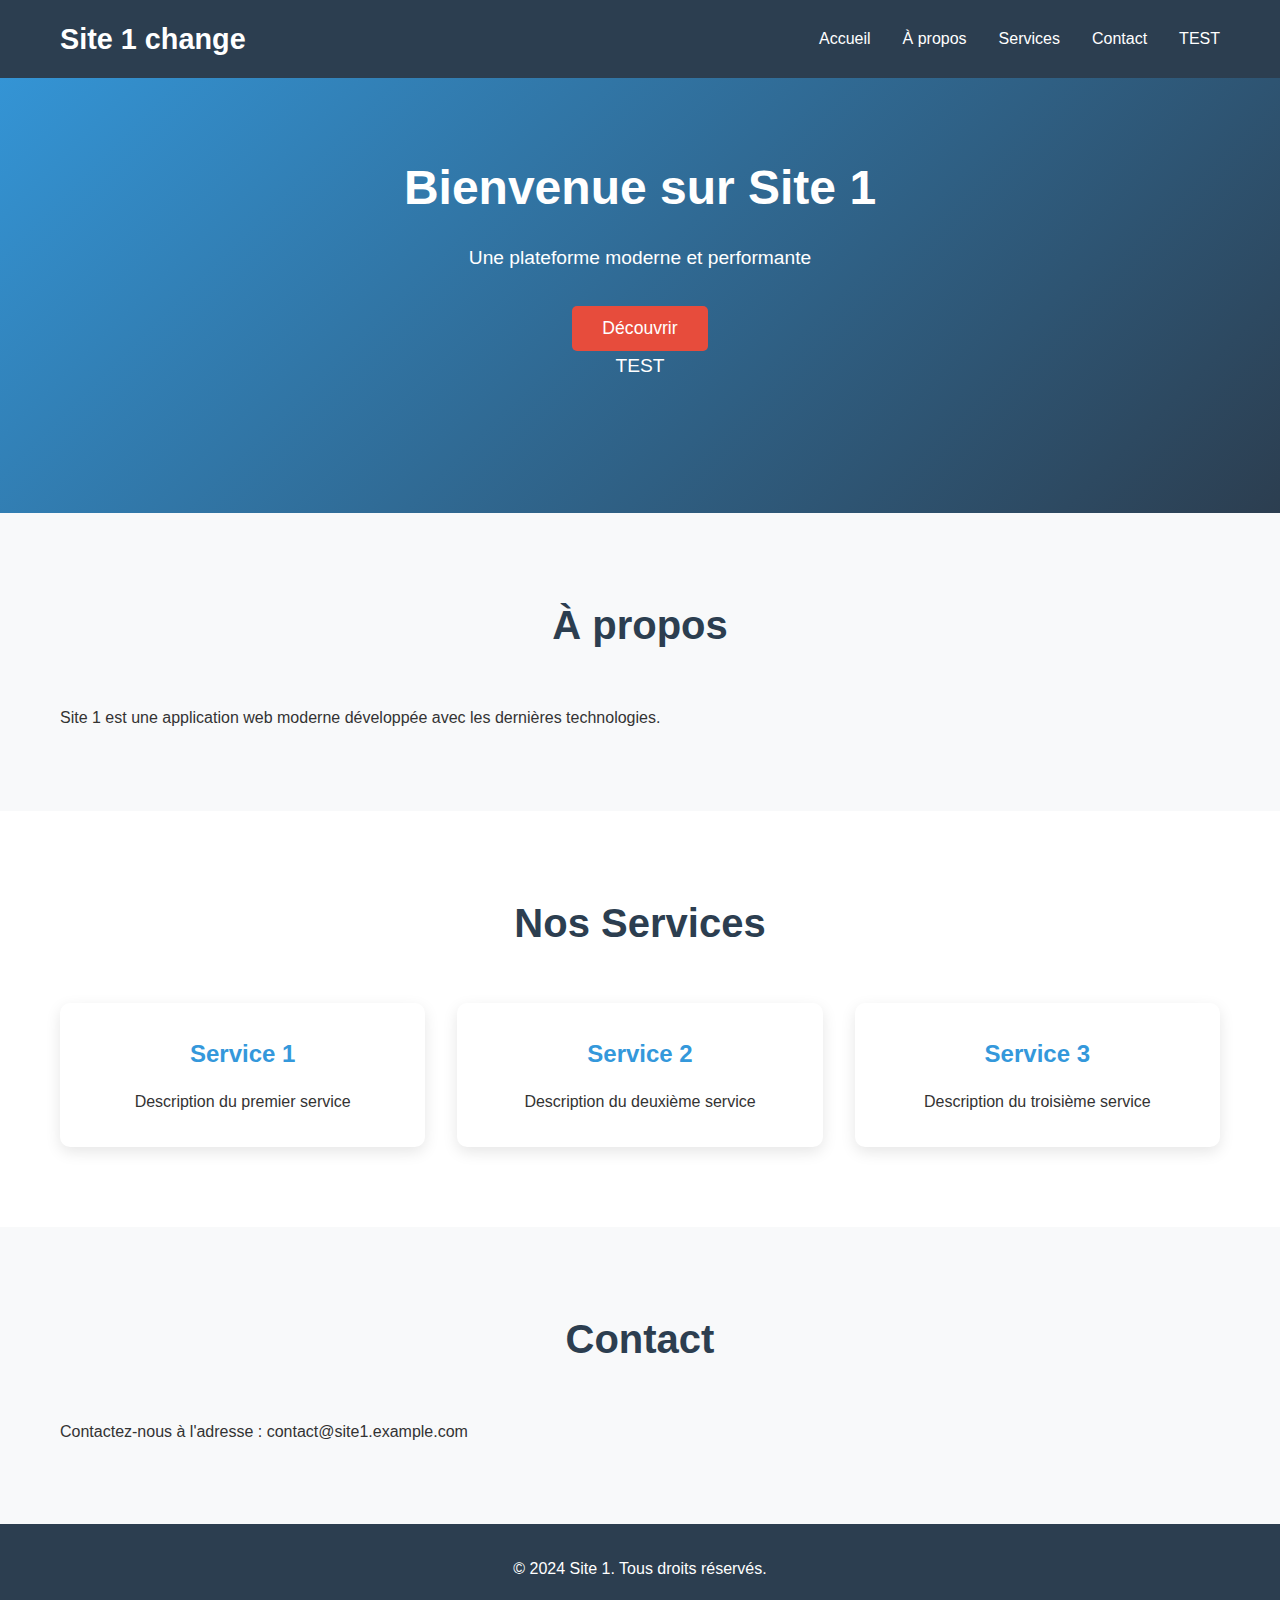
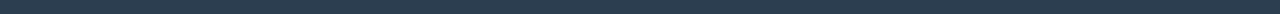
<file: sites/site1/index.html>
<!DOCTYPE html>
<html lang="fr">
<head>
    <meta charset="UTF-8">
    <meta name="viewport" content="width=device-width, initial-scale=1.0">
    <title>Site 1 - Accueil</title>
    <link rel="stylesheet" href="styles.css">
</head>
<body>
    <header>
        <nav>
            <div class="container">
                <h1 class="logo">Site 1 change</h1>
                <ul class="nav-menu">
                    <li><a href="#home">Accueil</a></li>
                    <li><a href="#about">À propos</a></li>
                    <li><a href="#services">Services</a></li>
                    <li><a href="#contact">Contact</a></li>
                    <li><p>TEST</p></li>
                </ul>
            </div>
        </nav>
    </header>

    <main>
        <section id="home" class="hero">
            <div class="container">
                <h2>Bienvenue sur Site 1</h2>
                <p>Une plateforme moderne et performante</p>
                <button class="cta-button">Découvrir</button>
                <p>TEST</p>
            </div>
        </section>

        <section id="about" class="section">
            <div class="container">
                <h2>À propos</h2>
                <p>Site 1 est une application web moderne développée avec les dernières technologies.</p>
            </div>
        </section>

        <section id="services" class="section">
            <div class="container">
                <h2>Nos Services</h2>
                <div class="services-grid">
                    <div class="service-card">
                        <h3>Service 1</h3>
                        <p>Description du premier service</p>
                    </div>
                    <div class="service-card">
                        <h3>Service 2</h3>
                        <p>Description du deuxième service</p>
                    </div>
                    <div class="service-card">
                        <h3>Service 3</h3>
                        <p>Description du troisième service</p>
                    </div>
                </div>
            </div>
        </section>

        <section id="contact" class="section">
            <div class="container">
                <h2>Contact</h2>
                <p>Contactez-nous à l'adresse : contact@site1.example.com</p>
            </div>
        </section>
    </main>

    <footer>
        <div class="container">
            <p>&copy; 2024 Site 1. Tous droits réservés.</p>
        </div>
    </footer>
</body>
</html>
</file>
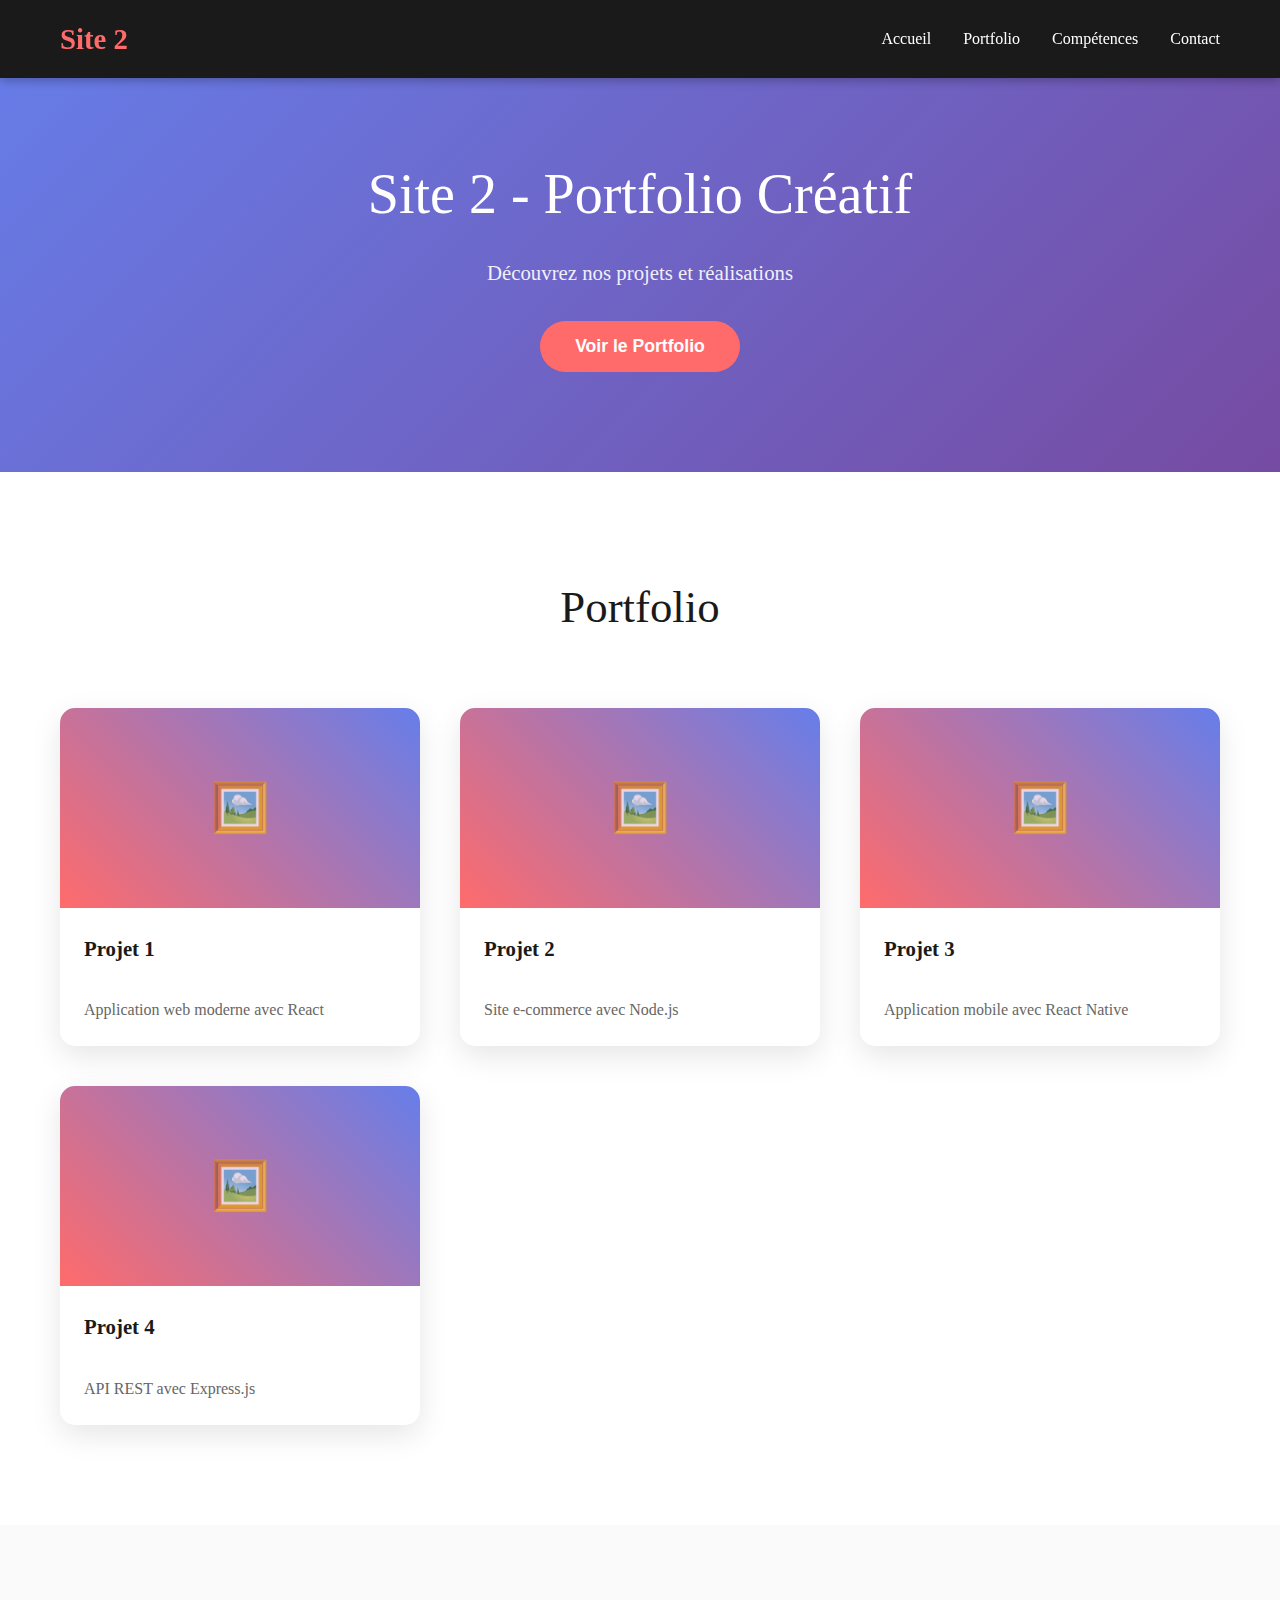
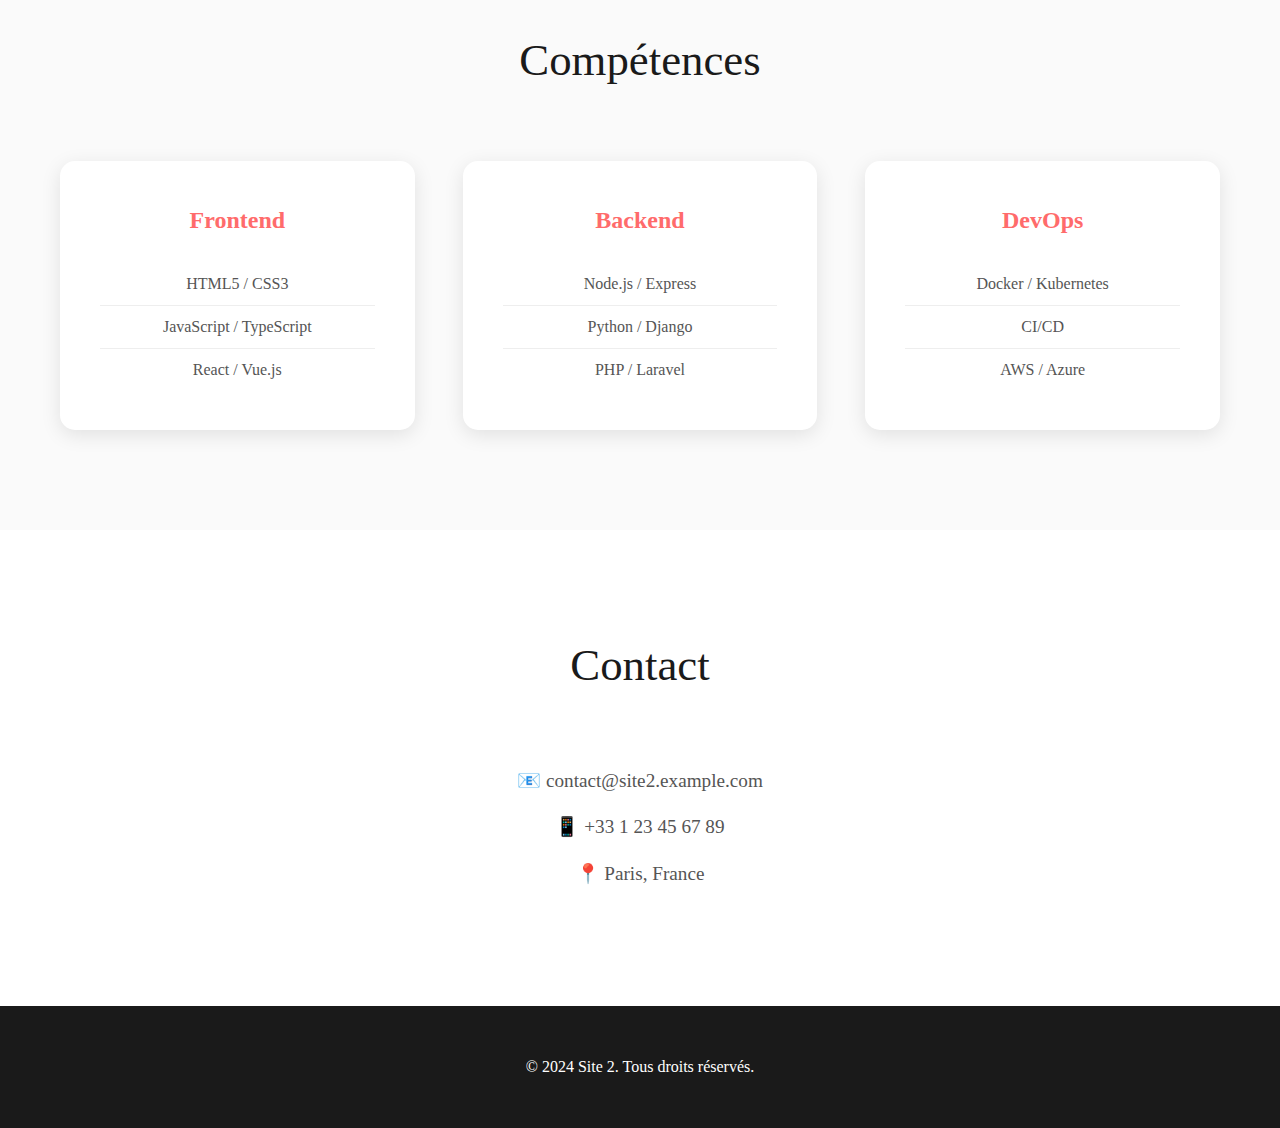
<file: sites/site2/index.html>
<!DOCTYPE html>
<html lang="fr">
<head>
    <meta charset="UTF-8">
    <meta name="viewport" content="width=device-width, initial-scale=1.0">
    <title>Site 2 - Portfolio</title>
    <link rel="stylesheet" href="styles.css">
</head>
<body>
    <header>
        <nav>
            <div class="container">
                <h1 class="logo">Site 2</h1>
                <ul class="nav-menu">
                    <li><a href="#home">Accueil</a></li>
                    <li><a href="#portfolio">Portfolio</a></li>
                    <li><a href="#skills">Compétences</a></li>
                    <li><a href="#contact">Contact</a></li>
                </ul>
            </div>
        </nav>
    </header>

    <main>
        <section id="home" class="hero">
            <div class="container">
                <h2>Site 2 - Portfolio Créatif</h2>
                <p>Découvrez nos projets et réalisations</p>
                <button class="cta-button">Voir le Portfolio</button>
            </div>
        </section>

        <section id="portfolio" class="section">
            <div class="container">
                <h2>Portfolio</h2>
                <div class="portfolio-grid">
                    <div class="portfolio-item">
                        <div class="portfolio-image"></div>
                        <h3>Projet 1</h3>
                        <p>Application web moderne avec React</p>
                    </div>
                    <div class="portfolio-item">
                        <div class="portfolio-image"></div>
                        <h3>Projet 2</h3>
                        <p>Site e-commerce avec Node.js</p>
                    </div>
                    <div class="portfolio-item">
                        <div class="portfolio-image"></div>
                        <h3>Projet 3</h3>
                        <p>Application mobile avec React Native</p>
                    </div>
                    <div class="portfolio-item">
                        <div class="portfolio-image"></div>
                        <h3>Projet 4</h3>
                        <p>API REST avec Express.js</p>
                    </div>
                </div>
            </div>
        </section>

        <section id="skills" class="section">
            <div class="container">
                <h2>Compétences</h2>
                <div class="skills-container">
                    <div class="skill-item">
                        <h3>Frontend</h3>
                        <ul>
                            <li>HTML5 / CSS3</li>
                            <li>JavaScript / TypeScript</li>
                            <li>React / Vue.js</li>
                        </ul>
                    </div>
                    <div class="skill-item">
                        <h3>Backend</h3>
                        <ul>
                            <li>Node.js / Express</li>
                            <li>Python / Django</li>
                            <li>PHP / Laravel</li>
                        </ul>
                    </div>
                    <div class="skill-item">
                        <h3>DevOps</h3>
                        <ul>
                            <li>Docker / Kubernetes</li>
                            <li>CI/CD</li>
                            <li>AWS / Azure</li>
                        </ul>
                    </div>
                </div>
            </div>
        </section>

        <section id="contact" class="section">
            <div class="container">
                <h2>Contact</h2>
                <div class="contact-info">
                    <p>📧 contact@site2.example.com</p>
                    <p>📱 +33 1 23 45 67 89</p>
                    <p>📍 Paris, France</p>
                </div>
            </div>
        </section>
    </main>

    <footer>
        <div class="container">
            <p>&copy; 2024 Site 2. Tous droits réservés.</p>
        </div>
    </footer>
</body>
</html>
</file>
<file: sites/site1/styles.css>
* {
    margin: 0;
    padding: 0;
    box-sizing: border-box;
}

body {
    font-family: 'Arial', sans-serif;
    line-height: 1.6;
    color: #333;
}

.container {
    max-width: 1200px;
    margin: 0 auto;
    padding: 0 20px;
}

header {
    background: #2c3e50;
    color: white;
    padding: 1rem 0;
    position: fixed;
    top: 0;
    width: 100%;
    z-index: 1000;
}

nav .container {
    display: flex;
    justify-content: space-between;
    align-items: center;
}

.logo {
    font-size: 1.8rem;
    font-weight: bold;
}

.nav-menu {
    display: flex;
    list-style: none;
    gap: 2rem;
}

.nav-menu a {
    color: white;
    text-decoration: none;
    transition: color 0.3s;
}

.nav-menu a:hover {
    color: #3498db;
}

.hero {
    background: linear-gradient(135deg, #3498db, #2c3e50);
    color: white;
    padding: 150px 0 100px;
    text-align: center;
}

.hero h2 {
    font-size: 3rem;
    margin-bottom: 1rem;
}

.hero p {
    font-size: 1.2rem;
    margin-bottom: 2rem;
}

.cta-button {
    background: #e74c3c;
    color: white;
    padding: 12px 30px;
    border: none;
    border-radius: 5px;
    font-size: 1.1rem;
    cursor: pointer;
    transition: background 0.3s;
}

.cta-button:hover {
    background: #c0392b;
}

.section {
    padding: 80px 0;
}

.section:nth-child(even) {
    background: #f8f9fa;
}

.section h2 {
    text-align: center;
    margin-bottom: 3rem;
    font-size: 2.5rem;
    color: #2c3e50;
}

.services-grid {
    display: grid;
    grid-template-columns: repeat(auto-fit, minmax(300px, 1fr));
    gap: 2rem;
    margin-top: 2rem;
}

.service-card {
    background: white;
    padding: 2rem;
    border-radius: 10px;
    box-shadow: 0 5px 15px rgba(0,0,0,0.1);
    text-align: center;
    transition: transform 0.3s;
}

.service-card:hover {
    transform: translateY(-5px);
}

.service-card h3 {
    color: #3498db;
    margin-bottom: 1rem;
    font-size: 1.5rem;
}

footer {
    background: #2c3e50;
    color: white;
    text-align: center;
    padding: 2rem 0;
}

@media (max-width: 768px) {
    .nav-menu {
        flex-direction: column;
        gap: 1rem;
    }
    
    .hero h2 {
        font-size: 2rem;
    }
    
    .services-grid {
        grid-template-columns: 1fr;
    }
}
</file>
<file: sites/site2/styles.css>
* {
    margin: 0;
    padding: 0;
    box-sizing: border-box;
}

body {
    font-family: 'Georgia', serif;
    line-height: 1.6;
    color: #444;
    background: #fafafa;
}

.container {
    max-width: 1200px;
    margin: 0 auto;
    padding: 0 20px;
}

header {
    background: #1a1a1a;
    color: white;
    padding: 1rem 0;
    position: fixed;
    top: 0;
    width: 100%;
    z-index: 1000;
    box-shadow: 0 2px 10px rgba(0,0,0,0.3);
}

nav .container {
    display: flex;
    justify-content: space-between;
    align-items: center;
}

.logo {
    font-size: 1.8rem;
    font-weight: bold;
    color: #ff6b6b;
}

.nav-menu {
    display: flex;
    list-style: none;
    gap: 2rem;
}

.nav-menu a {
    color: white;
    text-decoration: none;
    transition: color 0.3s;
    font-weight: 500;
}

.nav-menu a:hover {
    color: #ff6b6b;
}

.hero {
    background: linear-gradient(135deg, #667eea 0%, #764ba2 100%);
    color: white;
    padding: 150px 0 100px;
    text-align: center;
}

.hero h2 {
    font-size: 3.5rem;
    margin-bottom: 1rem;
    font-weight: 300;
}

.hero p {
    font-size: 1.3rem;
    margin-bottom: 2rem;
    opacity: 0.9;
}

.cta-button {
    background: #ff6b6b;
    color: white;
    padding: 15px 35px;
    border: none;
    border-radius: 50px;
    font-size: 1.1rem;
    cursor: pointer;
    transition: all 0.3s;
    font-weight: 600;
}

.cta-button:hover {
    background: #ee5a5a;
    transform: translateY(-2px);
    box-shadow: 0 10px 20px rgba(255, 107, 107, 0.3);
}

.section {
    padding: 100px 0;
}

.section:nth-child(even) {
    background: white;
}

.section h2 {
    text-align: center;
    margin-bottom: 4rem;
    font-size: 2.8rem;
    color: #1a1a1a;
    font-weight: 300;
}

.portfolio-grid {
    display: grid;
    grid-template-columns: repeat(auto-fit, minmax(280px, 1fr));
    gap: 2.5rem;
    margin-top: 3rem;
}

.portfolio-item {
    background: white;
    border-radius: 15px;
    overflow: hidden;
    box-shadow: 0 10px 30px rgba(0,0,0,0.1);
    transition: all 0.3s;
}

.portfolio-item:hover {
    transform: translateY(-10px);
    box-shadow: 0 20px 40px rgba(0,0,0,0.15);
}

.portfolio-image {
    height: 200px;
    background: linear-gradient(45deg, #ff6b6b, #667eea);
    position: relative;
}

.portfolio-image::after {
    content: '🖼️';
    position: absolute;
    top: 50%;
    left: 50%;
    transform: translate(-50%, -50%);
    font-size: 3rem;
    opacity: 0.7;
}

.portfolio-item h3 {
    padding: 1.5rem;
    color: #1a1a1a;
    font-size: 1.3rem;
    margin-bottom: 0.5rem;
}

.portfolio-item p {
    padding: 0 1.5rem 1.5rem;
    color: #666;
    line-height: 1.6;
}

.skills-container {
    display: grid;
    grid-template-columns: repeat(auto-fit, minmax(300px, 1fr));
    gap: 3rem;
    margin-top: 3rem;
}

.skill-item {
    background: white;
    padding: 2.5rem;
    border-radius: 15px;
    box-shadow: 0 5px 20px rgba(0,0,0,0.1);
    text-align: center;
}

.skill-item h3 {
    color: #ff6b6b;
    margin-bottom: 1.5rem;
    font-size: 1.5rem;
}

.skill-item ul {
    list-style: none;
}

.skill-item li {
    padding: 0.5rem 0;
    color: #555;
    border-bottom: 1px solid #eee;
}

.skill-item li:last-child {
    border-bottom: none;
}

.contact-info {
    text-align: center;
    font-size: 1.2rem;
}

.contact-info p {
    margin: 1rem 0;
    color: #555;
}

footer {
    background: #1a1a1a;
    color: white;
    text-align: center;
    padding: 3rem 0;
}

@media (max-width: 768px) {
    .nav-menu {
        flex-direction: column;
        gap: 1rem;
    }
    
    .hero h2 {
        font-size: 2.5rem;
    }
    
    .portfolio-grid,
    .skills-container {
        grid-template-columns: 1fr;
    }
    
    .section {
        padding: 60px 0;
    }
}
</file>
